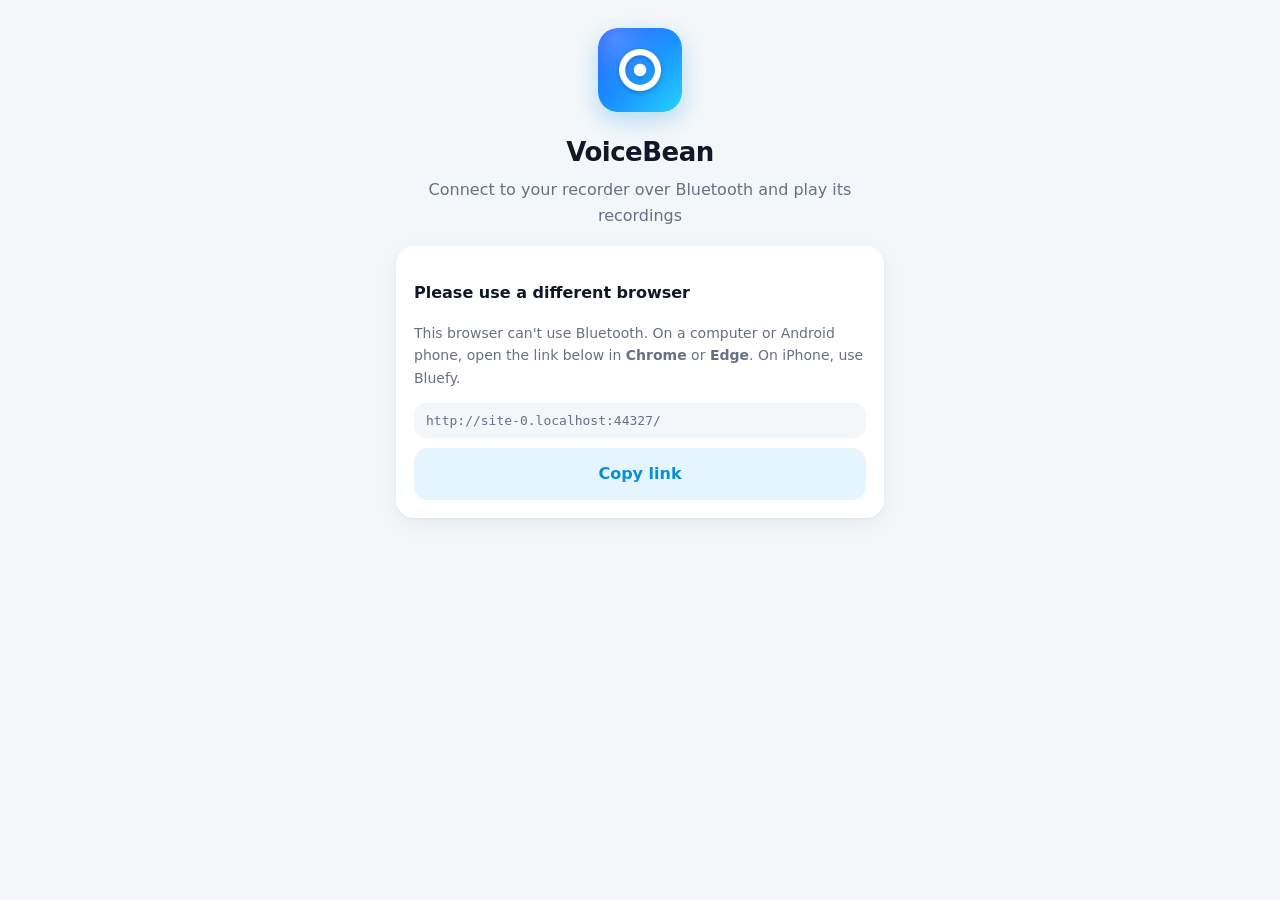
<file: start.html>
<!doctype html>
<html lang="en">
  <head>
    <meta charset="utf-8" />
    <meta name="viewport" content="width=device-width, initial-scale=1, viewport-fit=cover" />
    <title>VoiceBean</title>
    <meta name="description" content="Connect to your recorder over Bluetooth and play its recordings" />
    <meta name="theme-color" content="#f4f7fa" />
    <meta name="apple-mobile-web-app-capable" content="yes" />
    <meta name="mobile-web-app-capable" content="yes" />
    <meta name="apple-mobile-web-app-title" content="VoiceBean" />
    <!-- The home-screen icon added from this page is a launcher: it opens the app inside Bluefy. -->
    <link rel="manifest" href="./launch.webmanifest?v=mw37k5gf" />
    <link rel="icon" type="image/png" href="./favicon.png?v=mw37k5gf" />
    <link rel="apple-touch-icon" href="./icons/apple-touch-icon.png?v=mw37k5gf" />
    <style>:root{--bg:#f4f7fa;--card:#fff;--text:#101828;--muted:#667085;--line:#e4e9f0;--accent:#0a8fd6;--soft:#e4f5fd;--lightningcss-light:initial;--lightningcss-dark: ;color-scheme:light}@media (prefers-color-scheme:dark){:root{--bg:#0b1218;--card:#141d25;--text:#e8eef3;--muted:#93a1ae;--line:#22303b;--accent:#3db9f2;--soft:#12303f;--lightningcss-light: ;--lightningcss-dark:initial;color-scheme:dark}}*{box-sizing:border-box}body{background:var(--bg);color:var(--text);-webkit-font-smoothing:antialiased;margin:0;font:16px/1.6 -apple-system,BlinkMacSystemFont,PingFang SC,Microsoft YaHei,system-ui,Segoe UI,Roboto,Noto Sans,Ubuntu,Cantarell,Helvetica Neue,sans-serif}main{max-width:520px;padding:calc(env(safe-area-inset-top) + 28px) 16px calc(env(safe-area-inset-bottom) + 32px);margin:0 auto}.head{text-align:center;margin-bottom:18px}.head img{border-radius:20px;width:84px;height:84px;box-shadow:0 8px 24px #0a8fd647}h1{letter-spacing:-.02em;margin:12px 0 4px;font-size:26px}.sub{color:var(--muted);margin:0}.card{background:var(--card);border-radius:18px;margin:14px 0;padding:18px;box-shadow:0 1px 2px #0000000a,0 6px 24px #0000000d}ol{counter-reset:s;margin:0;padding:0;list-style:none}ol>li{counter-increment:s;padding:0 0 20px 44px;position:relative}ol>li:last-child{padding-bottom:0}ol>li:before{content:counter(s);background:var(--accent);color:#fff;border-radius:50%;place-items:center;width:30px;height:30px;font-size:15px;font-weight:700;display:grid;position:absolute;top:0;left:0}ol>li.optional:before{background:var(--line);color:var(--muted)}li>b{display:block}.muted{color:var(--muted);font-size:14px}.btn{width:100%;font:inherit;cursor:pointer;background:var(--soft);color:var(--accent);border:0;border-radius:14px;justify-content:center;align-items:center;gap:8px;margin-top:10px;padding:13px 16px;font-weight:600;text-decoration:none;display:flex}.btn.primary{background:var(--accent);color:#fff}.btn.big{border-radius:16px;padding:18px;font-size:18px}.link{background:var(--bg);word-break:break-all;color:var(--muted);border-radius:12px;margin-top:8px;padding:10px 12px;font:13px ui-monospace,Menlo,monospace}.textlink{color:var(--accent);font-size:14px;font:inherit;cursor:pointer;background:0 0;border:0;margin-top:8px;padding:0;font-size:14px;text-decoration:underline;display:inline-block}.hidden{display:none!important}.ok{color:var(--accent);margin:0;font-weight:600}.share{vertical-align:-3px;width:18px;height:18px;display:inline-block}html.launch main{min-height:100vh;flex-direction:column;justify-content:center;min-height:100dvh;padding:0 16px;display:flex}html.launch .head{margin:0}#launch{display:none}html.launch #launch{left:0;right:0;bottom:calc(env(safe-area-inset-bottom) + 20px);text-align:center;font-size:13px;display:block;position:fixed}#launch summary{cursor:pointer;color:var(--text);align-items:center;gap:4px;list-style:none;display:inline-flex}#launch summary::-webkit-details-marker{display:none}#launch summary:after{content:"";border-bottom:1.5px solid;border-right:1.5px solid;width:6px;height:6px;transition:transform .2s;transform:translateY(-2px)rotate(45deg)}#launch[open] summary:after{transform:translateY(1px)rotate(-135deg)}#launch a{color:var(--accent);margin-top:6px;display:block}</style>
    <script>
      // Runs before the first paint, so the Home Screen launcher is drawn centered right away
      // instead of briefly showing the normal layout.
      ;(function () {
        var ios = /iPhone|iPad|iPod/.test(navigator.userAgent) || (navigator.platform === 'MacIntel' && navigator.maxTouchPoints > 1)
        var standalone = matchMedia('(display-mode: standalone)').matches || navigator.standalone === true
        var launch = standalone || new URLSearchParams(location.search).has('launch')
        var hasBt = !!navigator.bluetooth && window.isSecureContext
        if (ios && launch && !hasBt) document.documentElement.classList.add('launch')
      })()
    </script>
    <script type="module" crossorigin src="./assets/start-Dqw-MIYa.js"></script>
    <link rel="modulepreload" crossorigin href="./assets/modulepreload-polyfill-P2Xu9kJm.js">
  </head>
  <body>
    <main>
      <div class="head">
        <img src="[data-uri]" alt="" />
        <h1>VoiceBean</h1>
        <p class="sub">Connect to your recorder over Bluetooth and play its recordings</p>
      </div>

      <!-- opened from the home-screen icon on iPhone: jump into Bluefy -->
      <details id="launch">
        <summary>If nothing happens?</summary>
        <a class="deeplink" href="#">Open VoiceBean in Bluefy</a>
      </details>

      <!-- browser already supports Bluetooth (Bluefy on iPhone, Chrome on Android/computer) -->
      <section id="ready" class="card hidden">
        <p class="ok">✅ This browser can connect to the recorder</p>
        <a class="btn primary big" href="./">Open VoiceBean</a>
        <p class="muted" style="margin:12px 0 0">Tap “Connect my device” and choose soundcore Work. The first time, you'll be asked for Bluetooth access. Tap OK.</p>
      </section>

      <!-- iPhone / iPad in Safari -->
      <section id="ios" class="card hidden">
        <ol>
          <li>
            <b>Install the free Bluefy browser</b>
            <span class="muted">Safari on iPhone can't use Bluetooth, but Bluefy can. Come back to this page after installing.</span>
            <a class="btn" href="https://apps.apple.com/app/id1492822055" target="_blank" rel="noopener">Get Bluefy on the App Store</a>
          </li>
          <li>
            <b>Open VoiceBean in Bluefy</b>
            <span class="muted">This button switches to Bluefy and opens it there.</span>
            <a class="btn primary deeplink" href="#">Open in Bluefy</a>
            <button class="textlink" id="show-copy">Didn't work? Copy the link instead</button>
            <div id="copy-box" class="hidden">
              <div class="link" id="app-url"></div>
              <button class="btn" id="copy">Copy link, then paste it into Bluefy</button>
            </div>
          </li>
          <li>
            <b>Connect your recorder</b>
            <span class="muted">In Bluefy, tap “Connect my device”. When asked for Bluetooth access, tap OK, then choose soundcore Work.</span>
          </li>
          <li class="optional">
            <b>(Optional) Put an icon on your Home Screen</b>
            <span class="muted">On <b style="display:inline">this Safari page</b>, tap Share
              <svg class="share" viewBox="0 0 24 24" fill="none" stroke="currentColor" stroke-width="2" stroke-linecap="round" stroke-linejoin="round"><path d="M12 3v12M8 7l4-4 4 4"/><path d="M6 11v8a2 2 0 0 0 2 2h8a2 2 0 0 0 2-2v-8"/></svg>
              → Add to Home Screen. The icon opens VoiceBean in Bluefy.</span>
          </li>
        </ol>
      </section>

      <!-- anything else (desktop Safari / Firefox …) -->
      <section id="other" class="card hidden">
        <p><b>Please use a different browser</b></p>
        <p class="muted">This browser can't use Bluetooth. On a computer or Android phone, open the link below in <b style="display:inline">Chrome</b> or <b style="display:inline">Edge</b>. On iPhone, use Bluefy.</p>
        <div class="link" id="app-url-2"></div>
        <button class="btn" id="copy-2">Copy link</button>
      </section>

    </main>
  </body>
</html>
</file>
